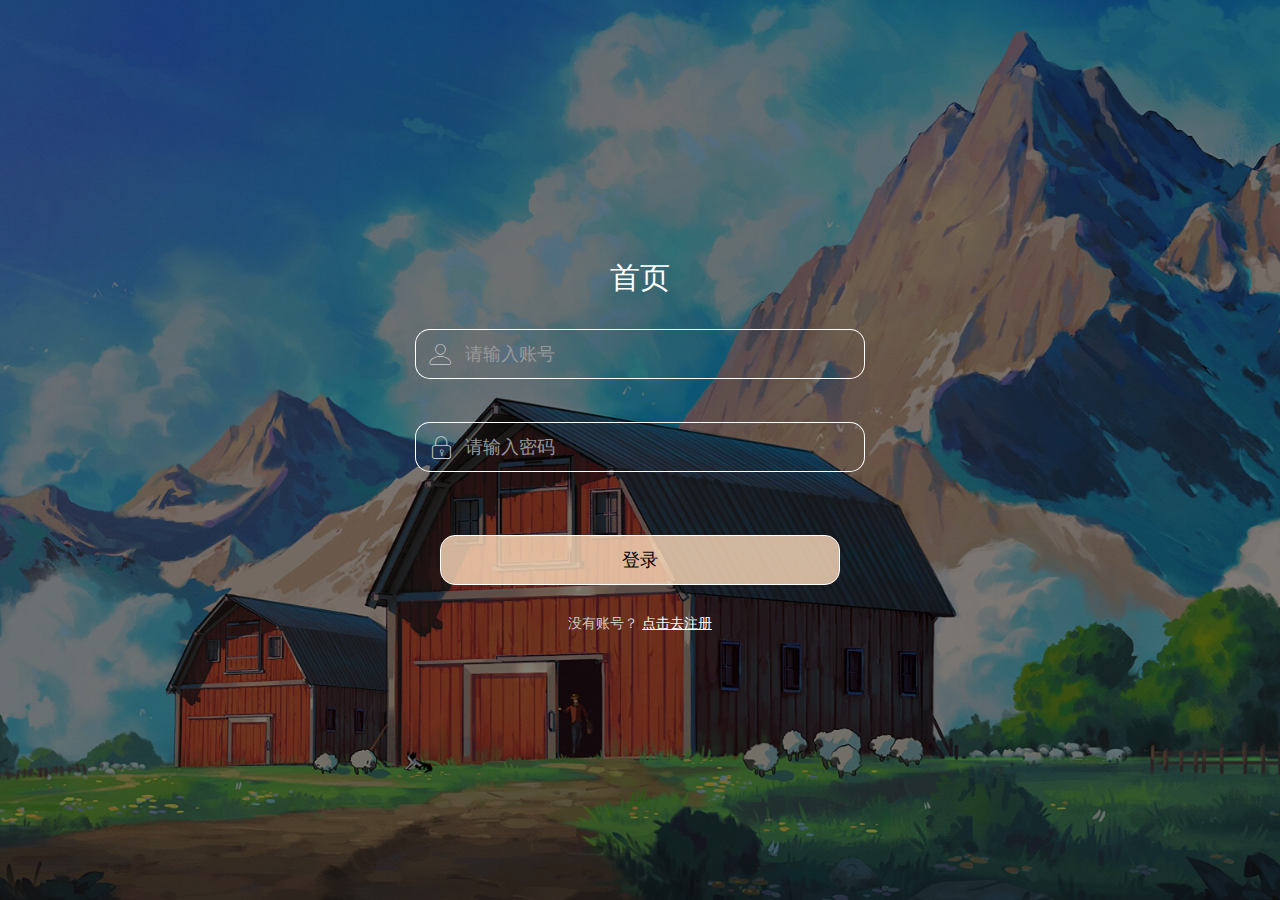
<file: index.html>
<!DOCTYPE html>
<html lang="en">
    <head>
        <meta charset="UTF-8" />
        <meta name="viewport" content="width=device-width, initial-scale=1.0" />
        <meta http-equiv="X-UA-Compatible" content="ie=edge" />
        <meta name="keywords" content="AI, Robot, JavaScript" />
        <meta name="author" content="Your Name" />
        <meta
            name="description"
            content="A simple AI Robot interface using JavaScript"
        />
        <link rel="icon" href="./assert/favicon.ico" />
        <link rel="stylesheet" href="./styles/iconfont.css" />
        <link rel="stylesheet" href="./styles/reset.css" />
        <link rel="stylesheet" href="./styles/index.css" />
        <link rel="stylesheet" href="./styles/common.css" />
        <script type="text/javascript" src="./scripts/fetch.js"></script>
        <script type="text/javascript" src="./scripts/from.js"></script>
        <script type="text/javascript" src="./scripts/login.js"></script>
        <script type="text/javascript" src="./scripts/register.js"></script>
        <script type="text/javascript" src="./scripts/executor.js"></script>
        <script type="text/javascript " src="./scripts/index.js"></script>
        <title>AI Robot</title>
    </head>

    <body>
        <div class="container">
            <form id="login" class="form isShow" name="login">
                <fieldset
                    form="login"
                    class="fieldset login focus-font-color big-font-size"
                >
                    <legend class="title">首页</legend>
                    <label class="label">
                        <span class="iconfont icon-account"></span>
                        <input
                            class="input account"
                            type="text"
                            placeholder="请输入账号"
                            name="account"
                        />
                        <em class="error small-font-size account-error">
                            账号不能为空
                        </em>
                    </label>
                    <label class="label">
                        <span class="iconfont icon-password"></span>
                        <input
                            class="input password"
                            type="password"
                            placeholder="请输入密码"
                            name="password"
                        />
                        <em class="error small-font-size password-error">
                            密码不能为空
                        </em>
                    </label>
                    <button class="button login-button" type="button">
                        登录
                    </button>
                    <p class="text small-font-size">
                        <span class="text-span">没有账号？</span>
                        <a class="text-link go-to-register" href="#register">
                            点击去注册
                        </a>
                    </p>
                </fieldset>
            </form>
            <form id="register" class="form" name="register">
                <fieldset
                    form="register"
                    class="fieldset register focus-font-color big-font-size"
                >
                    <legend class="title">注册</legend>
                    <label class="label">
                        <span class="iconfont icon-account"></span>
                        <input
                            class="input account"
                            type="text"
                            placeholder="请输入账号"
                            name="account"
                        />
                        <em class="error small-font-size account-error">
                            账号不能为空
                        </em>
                    </label>
                    <label class="label">
                        <span class="iconfont icon-nickname"></span>
                        <input
                            class="input nickname"
                            type="text"
                            placeholder="请输入昵称"
                            name="nickname"
                        />
                        <em class="error small-font-size nickname-error">
                            昵称不能为空
                        </em>
                    </label>
                    <label class="label">
                        <span class="iconfont icon-password"></span>
                        <input
                            class="input password"
                            type="password"
                            placeholder="请输入密码"
                            name="password"
                        />
                        <em class="error small-font-size password-error">
                            密码不能为空
                        </em>
                    </label>
                    <label class="label">
                        <span class="iconfont icon-password"></span>
                        <input
                            class="input confirm-password"
                            type="password"
                            placeholder="请再一次输入密码"
                            name="confirm-password"
                        />
                        <em
                            class="error small-font-size confirm-password-error"
                        >
                            与原始密码不正确
                        </em>
                    </label>
                    <button class="button register-button" type="button">
                        注册
                    </button>
                    <p class="text small-font-size">
                        <span class="text-span">已有账号？</span>
                        <a class="text-link go-to-login" href="#lgoin">
                            点击去登录
                        </a>
                    </p>
                </fieldset>
            </form>
        </div>
    </body>
</html>
</file>
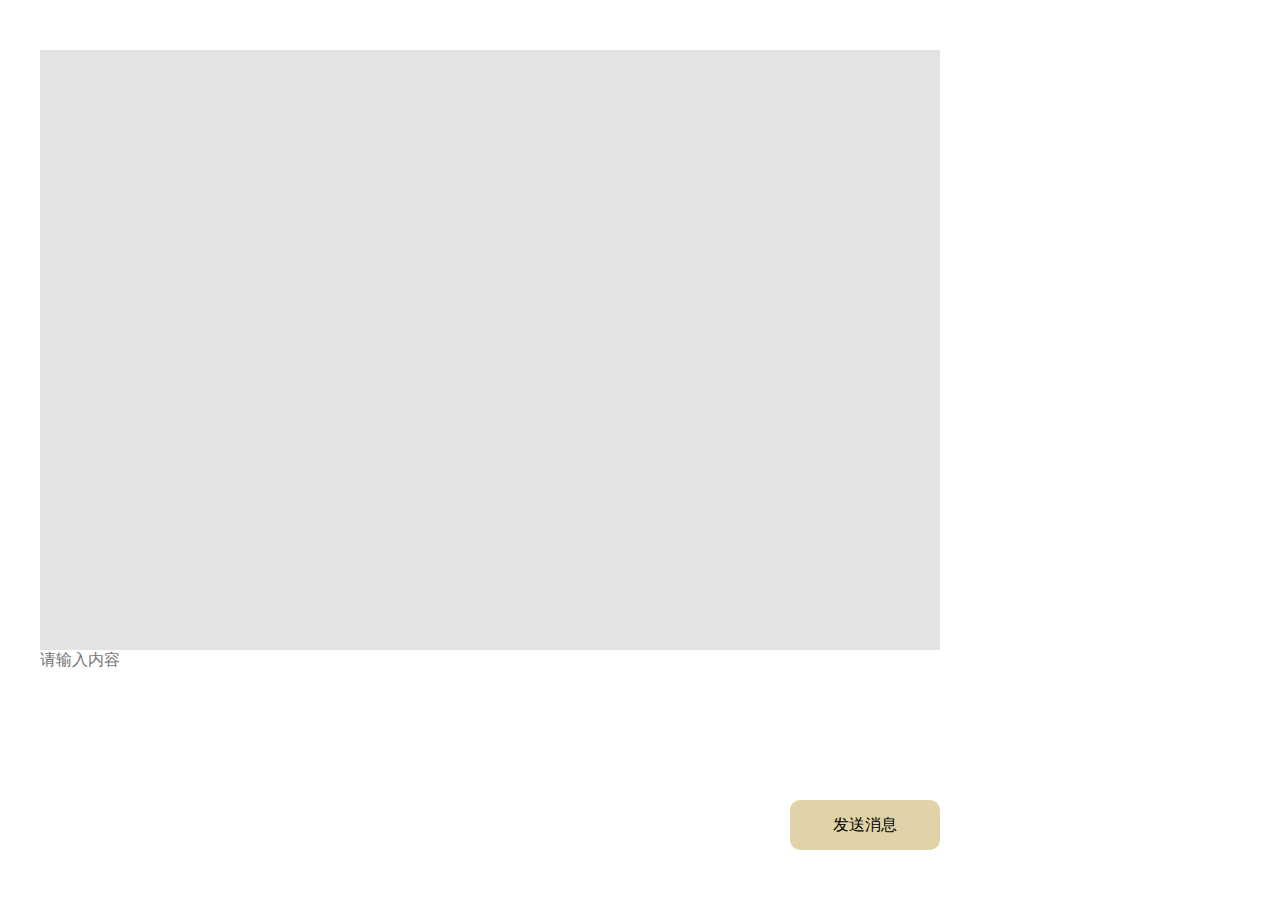
<file: chat.html>
<!DOCTYPE html>
<html lang="en">
    <head>
        <meta charset="UTF-8" />
        <meta name="viewport" content="width=device-width, initial-scale=1.0" />
        <meta http-equiv="X-UA-Compatible" content="ie=edge" />
        <meta name="keywords" content="AI, Robot, JavaScript" />
        <meta name="author" content="Your Name" />
        <meta
            name="description"
            content="A simple AI Robot interface using JavaScript"
        />
        <link rel="icon" href="./assert/favicon.ico" />
        <link rel="stylesheet" href="./styles/reset.css" />
        <link rel="stylesheet" href="./styles/chatPage/chat.css" />
        <title>Document</title>
    </head>

    <body>
        <div class="container">
            <div class="main">
                <div class="chat-content"></div>
                <label class="label">
                    <textarea
                        name="content"
                        class="textarea"
                        placeholder="请输入内容"
                        spellcheck="true"
                    ></textarea>
                    <button type="button" class="button">发送消息</button>
                </label>
            </div>
            <aside class="aside"></aside>
        </div>
    </body>
</html>
</file>
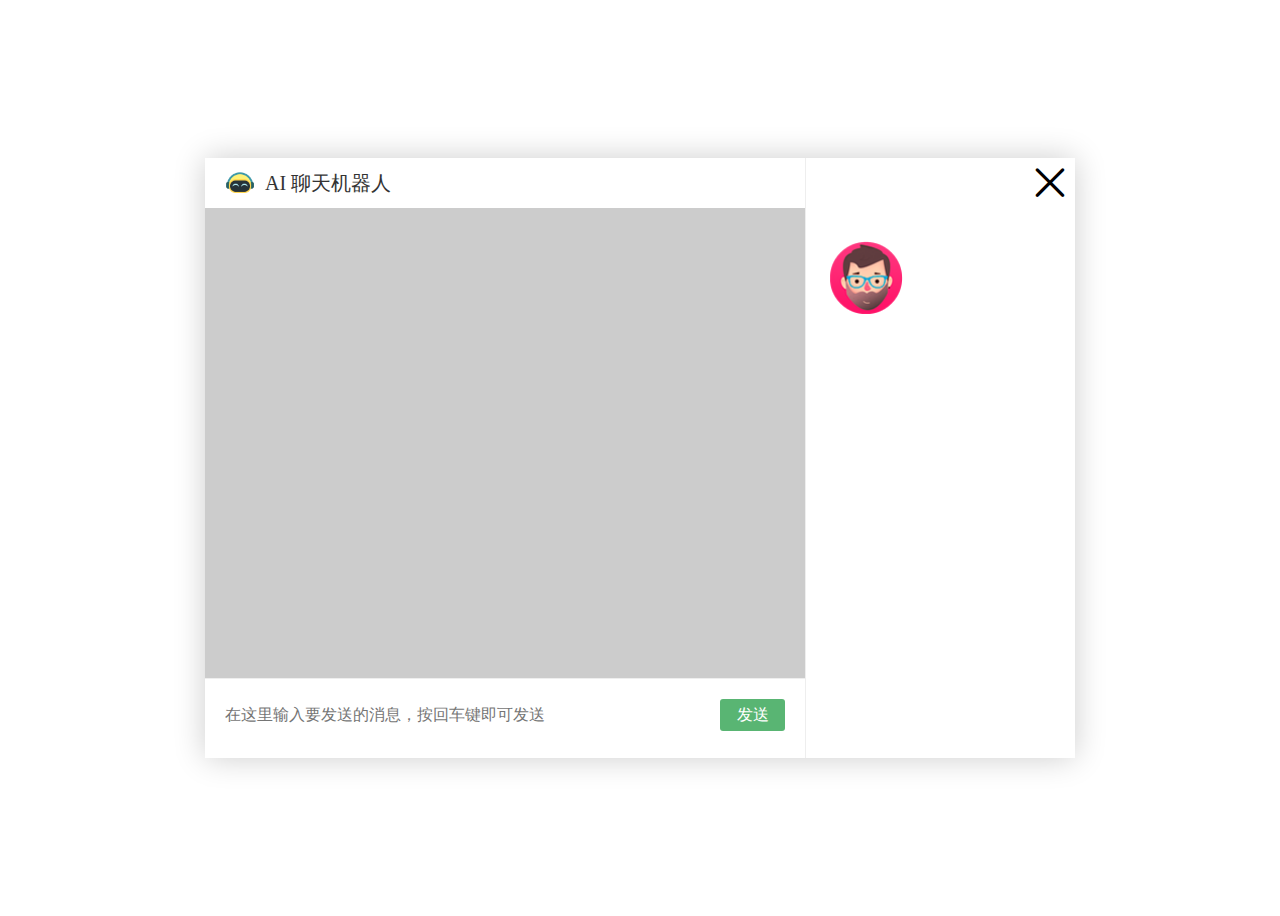
<file: home.html>
<!DOCTYPE html>
<html lang="en">
    <head>
        <meta charset="UTF-8" />
        <meta name="viewport" content="width=device-width, initial-scale=1.0" />
        <meta http-equiv="X-UA-Compatible" content="ie=edge" />
        <meta name="keywords" content="AI, Robot, JavaScript" />
        <meta name="author" content="Your Name" />
        <meta
            name="description"
            content="A simple AI Robot interface using JavaScript"
        />
        <link rel="icon" href="./asset/favicon.ico" />
        <link rel="stylesheet" href="./styles/iconfont.css" />
        <link rel="stylesheet" href="./styles/reset.css" />
        <link rel="stylesheet" href="./styles/common.css" />
        <link rel="stylesheet" href="./styles/home.css" />
        <script type="text/javascript" src="./scripts/fetch.js"></script>
        <script type="text/javascript" src="./scripts/executor.js"></script>
        <script type="text/javascript" src="./scripts/chat.js"></script>
        <title>AI 聊天室</title>
    </head>

    <body>
        <div class="container">
            <div class="main">
                <h1 class="main-title">
                    <img src="./asset/robot.png" alt="" />
                    AI 聊天机器人
                </h1>
                <div class="chat-container"></div>
                <form class="msg-container">
                    <input
                        type="text"
                        id="txtMsg"
                        placeholder="在这里输入要发送的消息，按回车键即可发送"
                    />
                    <button type="submit">发送</button>
                </form>
            </div>
            <div class="aside">
                <img src="./asset/avatar.png" class="aside-avatar" alt="" />
                <p id="nickname" class="aside-name"></p>
                <p id="loginId" class="aside-account"></p>
            </div>
            <div class="close">
                <i class="iconfont icon-close"></i>
            </div>
        </div>
    </body>

    <script>
        (async function () {
            const { body: data } = await Executor.getCurrentLoginUserInfo();
            const nicknameElement = document.getElementById("nickname");
            const loginIdElement = document.getElementById("loginId");

            if (data.code) {
                window.alert(data.msg);
                location.assign("./index.html");
            } else {
                nicknameElement.innerText = data.data.nickname;
                loginIdElement.innerText = data.data.loginId;
            }
        })();

        const chat = new Chat();
    </script>
</html>
</file>
<file: styles/iconfont.css>
@font-face {
  font-family: "iconfont";
  /* Project id 4973858 */
  src: url('./../asset/font/iconfont.woff2?t=1752453721767') format('woff2'),
    url('./../asset/font/iconfont.woff?t=1752453721767') format('woff'),
    url('./../asset/font/iconfont.ttf?t=1752453721767') format('truetype');
}

.iconfont {
  font-family: "iconfont" !important;
  font-size: 16px;
  font-style: normal;
  -webkit-font-smoothing: antialiased;
  -moz-osx-font-smoothing: grayscale;
}

.icon-close:before {
  content: "\e695";
}

.icon-nickname:before {
  content: "\e608";
}

.icon-account:before {
  content: "\e67e";
}

.icon-input-password:before {
  content: "\e657";
}

.icon-password:before {
  content: "\e726";
}
</file>
<file: styles/index.css>
* {
    margin: 0px;
    padding: 0px;
}

body, html {
    width: 100%;
    height: 100%;
    font-family: Arial, Helvetica, sans-serif;
    font-weight: normal;
    font-size: 16px;
    line-height: normal;
}

body {
    color: rgb(255, 255, 255);
    background-image: url('./../asset/background.png');
    background-size: cover;
    background-repeat: no-repeat;
    background-position: center;
    background-attachment: fixed;
    overflow: hidden;
}

.container {
    position: relative;
    width: 100%;
    height: 100%;
    background-color: rgba(0, 0, 0, 0.5);
    min-width: 500px;
}

.form {
    position: absolute;
    display: none;
    left: 0px;
    right: 0px;
    top: 0px;
    bottom: 0px;
    margin: auto;
    height: 384px;
    width: 450px;
    box-sizing: border-box;
}

#register {
    height: 574px;
}

form.isShow {
    display: block;
}

.form .fieldset {
    text-align: center;
}

.fieldset .title {
    margin-bottom: 30px;
    font-size: 30px;
    color: rgb(255, 255, 255);
    -webkit-user-select: none;
    -moz-user-select: none;
    -ms-user-select: none;
    user-select: none;
}

.fieldset .label {
    display: block;
    margin-bottom: 15px;
}

.label .iconfont {
    float: left;
    display: block;
    width: 50px;
    height: 50px;
    line-height: 50px;
    border: 1px solid rgb(255, 255, 255);
    border-top-left-radius: 15px;
    border-bottom-left-radius: 15px;
    border-right: none;
    box-sizing: border-box;
}

.label .icon-account {
    font-size: 25px;
}

.label .icon-nickname {
    font-size: 30px;
}

.label .icon-password {
    font-size: 35px;
}

.label .input {
    width: 400px;
    height: 50px;
    border-top-right-radius: 15px;
    border-bottom-right-radius: 15px;
    border-color: rgb(255, 255, 255);
    border-width: 1px;
    border-left-width: 0px;
    border-style: solid;
    background-color: transparent;
    color: inherit;
    font-size: inherit;
    box-sizing: border-box;
    overflow: hidden;
}

.input::-webkit-input-placeholder {
    color: rgb(153, 153, 153);
}

.input::-moz-placeholder {
    color: rgb(153, 153, 153);
}

.input:-ms-input-placeholder {
    color: rgb(153, 153, 153);
}

.input::-ms-input-placeholder {
    color: rgb(153, 153, 153);
}

.input::placeholder {
    color: rgb(153, 153, 153);
}

.fieldset .button {
    width: 400px;
    height: 50px;
    margin-top: 20px;
    border-radius: 15px;
    border-color: rgb(255, 255, 255);
    border-width: 1px;
    border-style: solid;
    background-color: rgba(255, 221, 189, 0.8);
    color: rgb(0, 0, 0);
    font-size: inherit;
    cursor: pointer;
    text-align: center;
    -webkit-user-select: none;
    -moz-user-select: none;
    -ms-user-select: none;
    user-select: none;
}

.text {
    margin-top: 30px;
    text-align: center;
}

.text .text-link {
    color: rgb(255, 255, 255);
    text-decoration: underline;
}
</file>
<file: styles/common.css>
.small-font-size {
    font-size: 14px;
}

.big-font-size {
    font-size: 18px;
}

.blur-font-color {
    color: rgb(153, 153, 153);
}

.focus-font-color {
    color: rgb(204, 204, 204);
}

.error {
    display: block;
    padding: 5px 0px;
    visibility: hidden;
    text-align: left;
    color: rgb(255, 186, 207);
}
</file>
<file: styles/chatPage/chat.css>
* {
    margin: 0px;
    padding: 0px;
}

.container {
    position: absolute;
    top: 0px;
    bottom: 0px;
    left: 0px;
    right: 0px;
    margin: auto;
    width: 1200px;
    height: 800px;
    box-sizing: border-box;
}

.main {
    width: 900px;
    box-sizing: border-box;
}

.main .chat-content {
    width: 100%;
    height: 600px;
    background-color: rgba(199, 199, 199, 0.5);
    box-sizing: border-box;
}

.main .label {
    display: block;
    position: relative;
    width: 100%;
    height: 200px;
}

.main .textarea {
    inset-inline: 10px;
    width: 100%;
    height: 100%;
    resize: none;
}

.label .button {
    position: absolute;
    bottom: 0px;
    right: 0px;
    width: 150px;
    height: 50px;
    background-color: rgb(224, 211, 168);
    border-radius: 10px;
    cursor: pointer;
}
</file>
<file: styles/home.css>
body {
    display: flex;
    height: 100vh;
    justify-content: center;
    align-items: center;
}

.container {
    width: 870px;
    height: 600px;
    background: #fff;
    display: flex;
    position: relative;
    box-shadow: 0 0 30px rgba(0, 0, 0, 0.2);
    color: #333;
}

.main {
    display: flex;
    flex-direction: column;
    width: 600px;
    flex: 0 0 auto;
}

.main-title {
    height: 50px;
    line-height: 50px;
    display: flex;
    align-items: center;
    font-size: 20px;
    flex: 0 0 auto;
    padding-left: 20px;
}

.main-title img {
    width: 30px;
    height: 30px;
    border-radius: 50%;
    margin-right: 10px;
}

.aside {
    flex: 1 0 auto;
    padding-top: 80px;
    border-left: 1px solid #eee;
}

.aside-avatar {
    width: 80px;
    height: 80px;
    border-radius: 50%;
    float: left;
    margin-left: 20px;
    margin-right: 10px;
}

.aside-name {
    font-weight: bold;
    margin-top: 15px;
    font-size: 20px;
    width: 128px;
    overflow: hidden;
    white-space: nowrap;
    text-overflow: ellipsis;
}

.aside-account {
    color: #ccc;
    width: 128px;
    overflow: hidden;
    white-space: nowrap;
    text-overflow: ellipsis;
}

.chat-container {
    height: 430px;
    overflow: hidden scroll;
    padding: 20px;
    background: rgba(0, 0, 0, 0.2);
    scroll-behavior: smooth;
}

.chat-container::-webkit-scrollbar {
    width: 5px;
    height: 13px;
}

.chat-container::-webkit-scrollbar-thumb {
    background-color: rgba(0, 0, 0, 0.5);
    background-clip: padding-box;
    border-radius: 5px;
}

.chat-item {
    padding-bottom: 25px;
    display: flex;
    position: relative;
    width: 100%;
    margin-bottom: 10px;
}

.chat-avatar {
    width: 40px;
    height: 40px;
    border-radius: 50%;
    margin-right: 10px;
    flex: 0 0 auto;
}

.chat-content {
    font-size: 14px;
    border: 1px solid #d8d8d8;
    padding: 8px;
    background-color: #fff;
    border: 1px solid #d8d8d8;
    border-radius: 6px;
    position: relative;
    -webkit-filter: drop-shadow(0 0 5px rgba(0, 0, 0, 0.1));
    filter: drop-shadow(0 0 5px rgba(0, 0, 0, 0.1));
    line-height: 1.5;
    max-width: 450px;
}

.chat-content::after {
    content: '';
    background: inherit;
    position: absolute;
    width: 12px;
    height: 12px;
    border: inherit;
    left: -6px;
    top: 11px;
    transform: rotate(45deg);
    border-right-color: transparent;
    border-top-color: transparent;
}

.chat-date {
    position: absolute;
    color: #ffffff;
    font-size: 12px;
    left: 50px;
    bottom: 5px;
}

.chat-item.me {
    flex-direction: row-reverse;
}

.chat-item.me .chat-avatar {
    margin-right: 0;
    margin-left: 10px;
}

.chat-item.me .chat-content {
    background: #98e855;
    border-color: #88cf4d;
}

.chat-item.me .chat-content::after {
    left: auto;
    right: -6px;
    border-left-color: transparent;
    border-bottom-color: transparent;
    border-right-color: inherit;
    border-top-color: inherit;
}

.chat-item.me .chat-date {
    left: auto;
    right: 50px;
}

.msg-container {
    display: flex;
    flex-direction: row;
    padding: 20px;
    background: #fff;
    position: relative;
    border-top: 1px solid #eee;
}

.msg-container input {
    border: none;
    outline: none;
    resize: none;
    width: calc(100% - 40px);
    font-size: 16px;
    color: #333;
}

.msg-container button {
    display: block;
    background-color: #59b573;
    width: 68px;
    line-height: 32px;
    color: #fff;
    text-align: center;
    border-radius: 3px;
    cursor: pointer;
    border: none;
    outline: none;
}

.msg-container button:hover {
    background-color: #66c982;
}

.msg-container button:active {
    background-color: #458e5a;
}

.close {
    position: absolute;
    right: 10px;
    top: 10px;
    cursor: pointer;
}

.close .icon-close {
    display: block;
    color: rgb(0, 0, 0);
    font-size: 30px;
}
</file>
